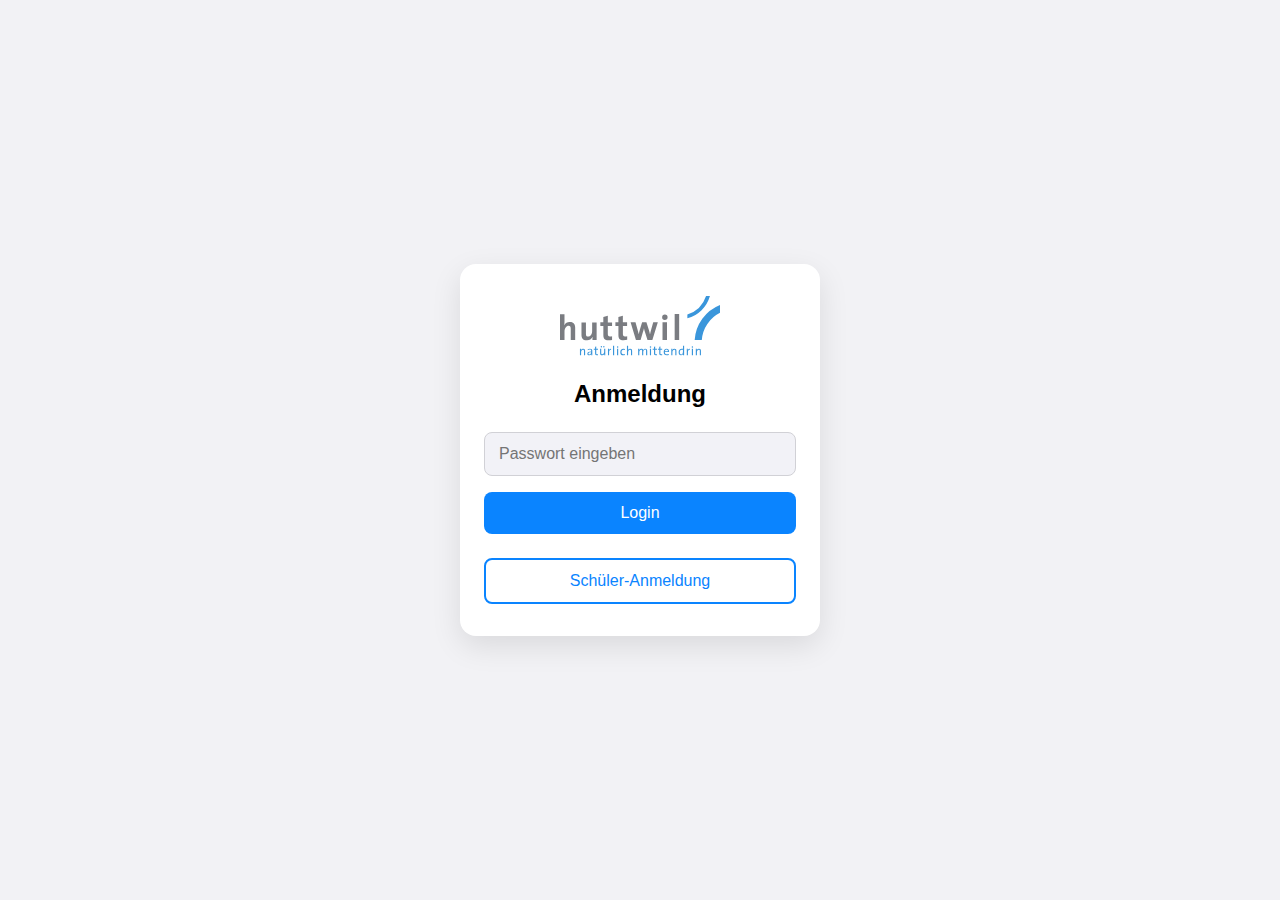
<file: index.html>
<!DOCTYPE html>
<html lang="de">
<head>
  <meta charset="UTF-8" />
  <title>Hausaufgaben-App – Anmeldung</title>
  <meta name="viewport" content="width=device-width, initial-scale=1.0" />

  <!-- Fade-CSS extern einbinden -->
  <link rel="stylesheet" href="public/fade.css" />

  <!-- Andere CSS-Dateien -->
  <link rel="stylesheet" href="public/style-shared.css" />
  <link rel="stylesheet" href="public/style-index.css" />

  <!-- Inline-Styles bleiben gleich -->
  <style>
    /* ===== Reset ===== */
    * {
      margin: 0;
      padding: 0;
      box-sizing: border-box;
    }
    /* ===== Hintergrund & Schrift ===== */
    body {
      display: flex;
      align-items: center;
      justify-content: center;
      min-height: 100vh;
      background: #F2F2F5;
      font-family: -apple-system, BlinkMacSystemFont, "Segoe UI", Roboto, sans-serif;
      color: #1C1C1E;
      /* opacity & transition sind jetzt in fade.css definiert */
    }

    /* ===== Container ===== */
    .login-container {
      background: #FFFFFF;
      border-radius: 16px;
      box-shadow: 0 10px 30px rgba(0, 0, 0, 0.1);
      width: 360px;
      padding: 32px 24px;
      text-align: center;
    }

    /* ===== Schullogo ===== */
    .school-logo {
      display: block;
      margin: 0 auto 24px;
      max-height: 60px;
    }

    /* ===== Überschrift ===== */
    .login-container h1 {
      font-size: 1.5rem;
      margin-bottom: 24px;
      font-weight: 600;
      color: #000;
    }

    /* ===== Formular ===== */
    .login-form {
      display: flex;
      flex-direction: column;
      gap: 16px;
      margin-bottom: 24px;
    }

    .login-form label {
      font-size: 0.9rem;
      color: #3C3C4399;
      text-align: left;
    }

    .login-form input[type="password"],
    .login-form button {
      width: 100%;
      padding: 12px 14px;
      font-size: 1rem;
      border-radius: 8px;
      border: 1px solid #D1D1D6;
      background: #F2F2F7;
      outline: none;
      transition: border-color 0.2s, background 0.2s;
    }

    .login-form input[type="password"]:focus {
      border-color: #0A84FF;
      background: #FFFFFF;
    }

    .login-form button {
      background: #0A84FF;
      color: #FFFFFF;
      border: none;
      cursor: pointer;
    }

    .login-form button:hover {
      background: #0066CC;
    }

    /* ===== Schüler-Button ===== */
    .btn-student {
      width: 100%;
      padding: 12px 14px;
      font-size: 1rem;
      border: 2px solid #0A84FF;
      border-radius: 8px;
      background: transparent;
      color: #0A84FF;
      cursor: pointer;
      transition: background 0.2s;
    }

    .btn-student:hover {
      background: #E5F0FF;
    }

    /* ===== Fehlermeldung ===== */
    .error {
      color: #FF3B30;
      font-size: 0.875rem;
      margin-top: 8px;
      display: none;
      text-align: left;
    }
  </style>
</head>
<body class="fade-initial">
  <div class="login-container">
    <img
      class="school-logo"
      src="assets/logo-huttwil.svg"
      alt="Schullogo Huttwil"
    />
    <h1>Anmeldung</h1>
    <form id="teacher-form" class="login-form" autocomplete="off">
      <input
        type="password"
        id="teacher-password"
        name="password"
        placeholder="Passwort eingeben"
        required
      />
      <button type="submit">Login</button>
      <div id="error-msg" class="error">Falsches Passwort</div>
    </form>
    <button id="student-btn" class="btn-student">Schüler-Anmeldung</button>
  </div>

  <script>
    (function () {
      // sha256 hash of the admin password 'gmc666'
      const TEACHER_HASH = '8ba27988dfaeb57cfe7f3887fb4f0f72ed15b35a8a9bdad7ae795a5c89ac7988';

      async function digest(msg) {
        const buf = await crypto.subtle.digest('SHA-256', new TextEncoder().encode(msg));
        return Array.from(new Uint8Array(buf)).map(b => b.toString(16).padStart(2, '0')).join('');
      }
      const form = document.getElementById('teacher-form');
      const pwdInput = document.getElementById('teacher-password');
      const errorMsg = document.getElementById('error-msg');
      const studentBtn = document.getElementById('student-btn');

      // Fade-In beim Laden
      window.addEventListener('DOMContentLoaded', () => {
        document.body.classList.remove('fade-initial');
      });

      // 2. Fade-Out-Funktion für Link-Wechsel
      function navigateWithFade(targetUrl) {
        document.body.classList.add('fade-out');
        setTimeout(() => {
          window.location.href = targetUrl;
        }, 500);
      }

      // Lehrer-Login
      form.addEventListener('submit', async function (e) {
        e.preventDefault();
        const entered = pwdInput.value.trim();
        const hash = await digest(entered);
        if (hash === TEACHER_HASH) {
          navigateWithFade('admin.html');
        } else {
          errorMsg.style.display = 'block';
          pwdInput.focus();
        }
      });

      // Schüler-Anmeldung
      studentBtn.addEventListener('click', function () {
        navigateWithFade('sus.html');
      });
    })();
  </script>
</body>
</html>
</file>
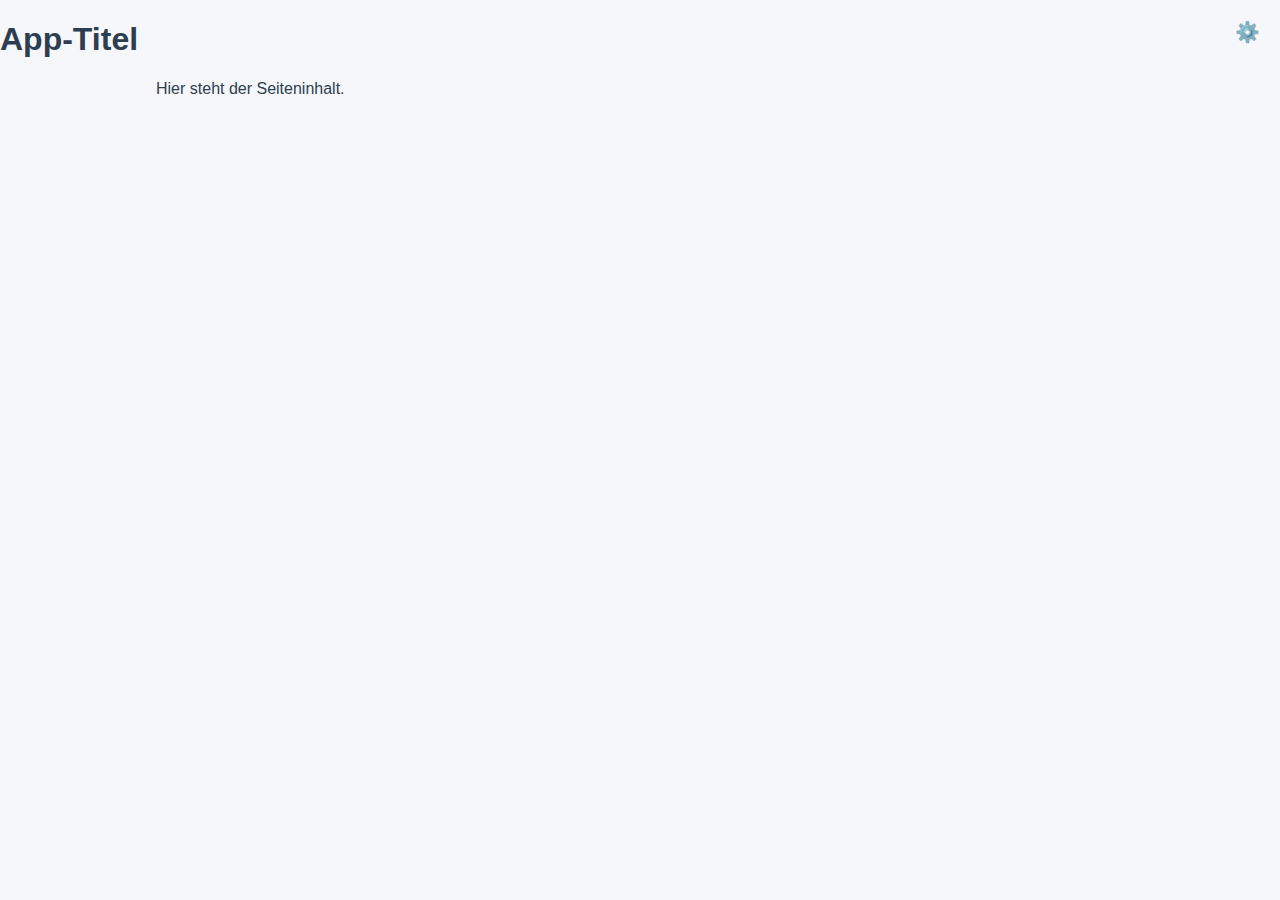
<file: menu.html>
<!DOCTYPE html>
<html lang="de">
<head>
  <meta charset="UTF-8">
  <title>Menü-System</title>
  <meta name="viewport" content="width=device-width, initial-scale=1.0">
  <link rel="stylesheet" href="public/fade.css">
  <link rel="stylesheet" href="public/style-shared.css">
  <link rel="stylesheet" href="public/style-menu.css">
</head>
<body class="fade-initial">
  <header>
    <h1 class="header-title">App-Titel</h1>
    <button id="settings-btn" class="settings-button">⚙️</button>
  </header>

  <div id="settings-overlay" class="overlay-hidden">
    <div class="settings-modal">
      <button id="settings-close" class="close-button" aria-label="Schließen">×</button>
      <h2>Einstellungen</h2>
      <nav class="settings-menu">
        <!-- Hier später Menüpunkte -->
      </nav>
    </div>
  </div>

  <main role="main">
    <p>Hier steht der Seiteninhalt.</p>
  </main>

  <script src="public/menu.js"></script>
  <script>
    window.addEventListener('DOMContentLoaded', () => {
      document.body.classList.remove('fade-initial');
    });
  </script>
</body>
</html>
</file>
<file: public/fade.css>
body {
  /* … */
  opacity: 1;
  transition: opacity 0.5s ease-in-out;
}

.fade-out {
  opacity: 0;
}

.fade-initial {
  opacity: 0;
}
</file>
<file: public/style-shared.css>
/* =========================
   0) Helferklassen
   ========================= */

/* Visually Hidden: Ausblenden für Sehende, aber Screenreader können es lesen */
.visually-hidden {
  position: absolute !important;
  height: 1px; 
  width: 1px; 
  overflow: hidden; 
  clip: rect(1px, 1px, 1px, 1px); 
  white-space: nowrap; /* verhindert Zeilenumbruch */
}

/* =========================
   1) Basis-Styles (Body, Header, etc.)
   ========================= */

:root {
  /* === Palette 1: Beruhigendes Blau === */
  --bg-color: #F5F7FA;
  --nav-bg: #3F7CAC;
  --nav-active: #2A5D87;
  --task-bg: #E4EBF2;
  --highlight: #7FB069;
  --text-main: #2D3E50;
  --button-bg: #3F7CAC;
  --icon-color: #5D8AA8;
  --border: #BDC9D7;
  /* === Weitere Paletten (2–6) … === */
}

/* ========================================================
   Globale Schriftfamilie: Apple-System- und vergleichbare
   ======================================================== */
body {
  font-family: -apple-system, BlinkMacSystemFont, "Segoe UI", Roboto, sans-serif;
  background: var(--bg-color);
  color: var(--text-main);
  margin: 0;
  padding: 0;
  transition: background 0.3s, color 0.3s;
}

/* ========================================================
   Schul-Logo (oben, zentriert)
   ======================================================== */
.school-logo {
  display: block;
  margin: 1em auto 0;        /* Oben 1em Abstand, zentriert */
  max-height: 60px;
}

/* ========================================================
   Blauer Header-Balken (vollbreit, weisser Text)
   ======================================================== */
.header {
  background: #0078D4;
  color: #fff;
  padding: 1em;
  text-align: center;
  font-size: 1.5rem;          /* etwas grösser */
  font-weight: 600;
  margin-top: 0.5em;          /* kleiner Abstand unter dem Logo */
}

/* Ab einer bestimmten Breite soll der Hauptinhalt zentriert bleiben */
main {
  max-width: 1000px;    /* entweder genau 700px wie dein Container, 
                          oder ein Wert, den du bevorzugst */
  margin: 0 auto;      /* zentriert das <main>-Element horizontal */
  padding: 0 1em;      /* etwas Innenabstand, damit bei kleineren Viewports nicht direkt 
                          an den Browserrändern klebt */
  box-sizing: border-box;
}


/* ================================================
   2) Navigations-Tabs (TEACCH: konstante Navigation)
   ================================================ */

.nav-tabs {
  display: flex;
  justify-content: center;
  gap: 2em;
  margin-top: 0.5em;
  list-style: none;
  padding: 0.5em 0;                   /* etwas Innenabstand oben/unten */
  background-color: #0078D4;          /* blauer Grund */
  border-bottom: 3px solid #005BB5;   /* dunklerer Blauton als Abschluss */
  font-family: -apple-system, BlinkMacSystemFont, "Segoe UI", Roboto, sans-serif;
}

.nav-tabs li {
  /* kein Marker neben den Listenelementen */
  list-style: none;
}

.nav-tabs {
  display: flex;
  justify-content: center;
  gap: 2em;
  margin-top: 0.5em;
  list-style: none;
  padding: 0;
  background-color: #0078D4;   /* hier den blauen Hintergrund hinzufügen */
}

.nav-tabs a {
  color: #fff !important;            /* Weiße Schrift, mit !important, damit keine andere Regel überschreibt */
  text-decoration: none;
  font-size: 1.25rem;
  font-weight: 500;
  padding: 0.5em 0;                  /* Vertikales Padding, damit der Link gut klickbar ist */
  border-bottom: 2px solid transparent;
}

.nav-tabs a:hover,
.nav-tabs a:focus {
  border-bottom-color: #fff;         /* Unterstreichung bei Hover/Focus */
}

.nav-tabs a[aria-current="page"] {
  border-bottom-color: #fff;         /* Unterstreichung für den aktiven Tab */
  color: #fff;
}

.nav-tabs a:hover,
.nav-tabs a:focus {
  border-bottom-color: #fff;
}

.nav-tabs a[aria-current="page"] {
  border-bottom-color: #fff;
}

/* ========================================================
   Container: abgerundete Ecken, Schatten, Innenabstand
   ======================================================== */
.container {
  max-width: 700px;
  margin: 1.5em auto;        /* automatischer Seitenabstand, zentriert */
  background: #fff;
  border-radius: 12px;
  box-shadow: 0 4px 16px rgba(0,0,0,0.1);
  padding: 1.5em;
  box-sizing: border-box;
}

/* ========================================================
   Formular (task-form)
   ======================================================== */
.task-form {
  display: flex;
  flex-wrap: wrap;
  gap: 0.5em;
  margin-bottom: 1.5em;
  align-items: center;
}

/* Formular-Elemente: Select, Input, Textarea */
.task-form select,
.task-form input[type="date"],
.task-form input[type="text"] {
  pointer-events: auto;
  position: relative;
  z-index: 1;
  flex: 1 1 200px;
  padding: 0.5em;
  border: 1px solid #CBD4E1;
  border-radius: 6px;
  background: #F8FBFF;
  font-size: 1rem;
  box-sizing: border-box;
}

.task-form textarea {
  flex: 1 1 100%;
  height: 80px;
  padding: 0.5em;
  border: 1px solid #CBD4E1;
  border-radius: 6px;
  background: #F8FBFF;
  font-size: 1rem;
  box-sizing: border-box;
}

/* Datei-Label (analog Lehrer-Seite) */
.file-label {
  flex: 1 1 calc(70% - 0.5em);
  display: flex;
  align-items: center;
  justify-content: center;
  height: 44px;
  background: #F8FBFF;
  border: 1px solid #CBD4E1;
  border-radius: 6px;
  cursor: pointer;
  box-sizing: border-box;
}

.file-label .icon {
  font-size: 1.2rem;
  margin-right: 0.5em;
  color: #555;
}

.file-label span {
  font-size: 0.9rem;
  color: #555;
  white-space: nowrap;
  overflow: hidden;
  text-overflow: ellipsis;
  max-width: 80%;
}

.file-label input {
  display: none;
}

/* Button "Hinzufügen" (analog Lehrer-Seite) */
.task-form button {
  flex: 1 1 calc(30% - 0.5em);
  background: #0078D4;
  color: #fff;
  border: none;
  padding: 0.75em;
  font-size: 1rem;
  border-radius: 8px;
  cursor: pointer;
  box-shadow: 0 2px 4px rgba(0,0,0,0.1);
  transition: background 0.2s;
  box-sizing: border-box;
}

.task-form button:hover {
  background: #0069C1;
}

/* ========================================================
   Aufgabenliste (task-list / task)
   ======================================================== */
.task-list {
  list-style: none;
  padding: 0;
  margin: 0;
}

.task {
  display: flex;
  flex-direction: column;
  border-radius: 8px;
  margin-bottom: 1em;
  background: #FFFFFF;
  box-shadow: 0 1px 3px rgba(0,0,0,0.05);
  overflow: hidden;
}

.task:nth-child(even) {
  background: #F9FBFD;
}

.task:last-child {
  margin-bottom: 0;
}

.task-header {
  display: flex;
  align-items: flex-start;
  gap: 0.5em;
  padding: 1em;
  position: relative;
  box-sizing: border-box;
}

.meta {
  flex-shrink: 0;
  width: 11em;
  font-size: 0.9rem;
  color: #333;
  box-sizing: border-box;
}

.meta .date {
  display: block;
  font-weight: 600;
}

.meta .subject {
  display: block;
  margin-top: 0.25em;
  font-weight: 600;
  color: #0078D4;
}

.content {
  flex-grow: 1;
  font-size: 1rem;
  box-sizing: border-box;
}

.content .title {
  font-weight: bold;
}

.content .description {
  margin-top: 0.25em;
  color: #555;
  font-size: 0.9rem;
}

.attachments {
  padding: 0.5em 1em;
  display: flex;
  flex-wrap: wrap;
  gap: 0.5em;
  background: #F8FBFF;
  box-sizing: border-box;
}

.attachment {
  display: flex;
  align-items: center;
  gap: 0.25em;
  font-size: 0.9rem;
  background: #FFFFFF;
  border: 1px solid #CBD4E1;
  border-radius: 6px;
  padding: 0.25em 0.5em;
  cursor: pointer;
  box-shadow: 0 1px 2px rgba(0,0,0,0.05);
  box-sizing: border-box;
}

.attachment .icon {
  font-size: 1rem;
}

.attachment span {
  white-space: nowrap;
  overflow: hidden;
  text-overflow: ellipsis;
  max-width: 80%;
  box-sizing: border-box;
}

.controls {
  flex-shrink: 0;
  display: flex;
  align-items: center;
  gap: 0.5em;
  margin-left: auto;
  box-sizing: border-box;
}

.checkbox {
  width: 18px;
  height: 18px;
  cursor: pointer;
  box-sizing: border-box;
}

.trash-button {
  background: transparent;
  border: none;
  font-size: 1.2rem;
  color: #888;
  cursor: pointer;
  padding: 0.2em;
  border-radius: 50%;
  transition: background 0.2s, color 0.2s;
  box-sizing: border-box;
}

.trash-button:hover {
  background: rgba(0,0,0,0.05);
  color: #333;
}

/* Status-Klassen */
.task.done {
  opacity: 0.6;
}

.due-today .task-header {
  background: #FFF8E1;
}

.overdue .task-header {
  border-left: 4px solid #E81123;
}

/* Privat gekennzeichnete Aufgaben */
.privat-task {
  background: #F7E8F7 !important;
  border-left: 4px solid #B667B8;
}

/* ========================================================
   Vorschau-Overlay (Modal)
   ======================================================== */
#preview-overlay {
  display: none;
  position: fixed;
  inset: 0;
  background: rgba(0,0,0,0.5);
  backdrop-filter: blur(4px);
  align-items: center;
  justify-content: center;
  z-index: 1000;
}

/* Login-Overlay auf der Admin-Seite */
#auth-overlay {
  display: flex;
  position: fixed;
  inset: 0;
  background: rgba(0,0,0,0.5);
  backdrop-filter: blur(4px);
  align-items: center;
  justify-content: center;
  z-index: 1000;
}

#auth-overlay .auth-modal {
  background: #fff;
  border-radius: 12px;
  padding: 24px;
  box-shadow: 0 8px 24px rgba(0,0,0,0.15);
  text-align: center;
}

#auth-error {
  color: red;
  display: none;
  margin-top: 0.5em;
}

#preview-modal {
  background: #fff;
  border-radius: 12px;
  max-width: 80%;
  max-height: 80%;
  padding: 16px;
  position: relative;
  box-shadow: 0 10px 30px rgba(0,0,0,0.2);
  overflow: auto;
}

#preview-close {
  position: absolute;
  top: 8px;
  right: 8px;
  background: transparent;
  border: none;
  font-size: 1.5rem;
  cursor: pointer;
  color: #555;
}

#preview-content img,
#preview-content .file-icon {
  max-width: 100%;
  max-height: 70vh;
  display: block;
  margin: 0 auto;
}

.download-btn {
  display: none;
  margin: 12px auto 0;
  padding: 0.5em 1em;
  background: #0078D4;
  color: #fff;
  text-decoration: none;
  border-radius: 8px;
  font-size: 1rem;
  text-align: center;
  box-sizing: border-box;
}

/* ===== Toast-Feedback bei Abschluss einer Aufgabe ===== */
#toast {
  position: fixed;
  bottom: 20px;
  left: 50%;
  transform: translateX(-50%);
  background: #e8f4f8;
  color: var(--text-main);
  padding: 12px 24px;
  border-radius: 4px;
  box-shadow: 0 2px 4px rgba(0,0,0,0.1);
  z-index: 2000;
}

.toast-hidden {
  visibility: hidden;
  opacity: 0;
  transition: opacity 0.5s;
}

/* ===== Bedienelemente für Schriftgröße und Kontrast ===== */
.font-controls {
  margin-top: 0.5em;
  display: flex;
  gap: 0.5em;
}
.font-controls button {
  font-size: 1rem;
  padding: 0.25em 0.5em;
}

.dark-mode {
  background: #1e1e1e;
  color: #e0e0e0;
}

.dark-mode .container {
  background: #2b2b2b;
}

/* Slider-Overlay */
#difficulty-overlay {
  position: fixed;
  inset: 0;
  background: rgba(0,0,0,0.5);
  backdrop-filter: blur(4px);
  display: flex;
  align-items: center;
  justify-content: center;
  z-index: 1000;
}

.difficulty-modal {
  background: #fff;
  padding: 20px;
  border-radius: 12px;
  text-align: center;
  box-shadow: 0 8px 24px rgba(0,0,0,0.15);
}


/* ========================================================
   Responsive Anpassungen
   ======================================================== */
@media (max-width: 600px) {
  .task-form {
    flex-direction: column;
  }

  .task-form select,
  .task-form input[type="date"],
  .task-form input[type="text"],
  .task-form .file-label,
  .task-form button {
    flex: 1 1 auto;
  }

  .task-header {
    flex-direction: column;
    align-items: flex-start;
  }

  .meta {
    width: auto;
  }

  .controls {
    margin-top: 0.5em;
  }
}
</file>
<file: public/style-index.css>
/* =========================
   0) Helferklassen
   ========================= */

/* Visually Hidden: Ausblenden für Sehende, aber Screenreader können es lesen */
.visually-hidden {
  position: absolute !important;
  height: 1px; 
  width: 1px; 
  overflow: hidden; 
  clip: rect(1px, 1px, 1px, 1px); 
  white-space: nowrap; /* verhindert Zeilenumbruch */
}

/* =========================
   1) Basis-Styles (Body, Header, etc.)
   ========================= */

/* ========================================================
   Globale Schriftfamilie: Apple-System- und vergleichbare
   ======================================================== */
body {
  font-family: -apple-system, BlinkMacSystemFont, "Segoe UI", Roboto, sans-serif;
  background: #E6F5FF;
  color: #333;
  margin: 0;
  padding: 0;
}

/* ========================================================
   Schul-Logo (oben, zentriert)
   ======================================================== */
.school-logo {
  display: block;
  margin: 1em auto 0;        /* Oben 1em Abstand, zentriert */
  max-height: 60px;
}

/* ========================================================
   Blauer Header-Balken (vollbreit, weisser Text)
   ======================================================== */
.header {
  background: #0078D4;
  color: #fff;
  padding: 1em;
  text-align: center;
  font-size: 1.5rem;          /* etwas grösser */
  font-weight: 600;
  margin-top: 0.5em;          /* kleiner Abstand unter dem Logo */
}

/* Ab einer bestimmten Breite soll der Hauptinhalt zentriert bleiben */
main {
  max-width: 1000px;    /* entweder genau 700px wie dein Container, 
                          oder ein Wert, den du bevorzugst */
  margin: 0 auto;      /* zentriert das <main>-Element horizontal */
  padding: 0 1em;      /* etwas Innenabstand, damit bei kleineren Viewports nicht direkt 
                          an den Browserrändern klebt */
  box-sizing: border-box;
}


/* ================================================
   2) Navigations-Tabs (TEACCH: konstante Navigation)
   ================================================ */

.nav-tabs {
  display: flex;
  justify-content: center;
  gap: 2em;
  margin-top: 0.5em;
  list-style: none;
  padding: 0.5em 0;                   /* etwas Innenabstand oben/unten */
  background-color: #0078D4;          /* blauer Grund */
  border-bottom: 3px solid #005BB5;   /* dunklerer Blauton als Abschluss */
  font-family: -apple-system, BlinkMacSystemFont, "Segoe UI", Roboto, sans-serif;
}

.nav-tabs li {
  /* kein Marker neben den Listenelementen */
  list-style: none;
}

.nav-tabs {
  display: flex;
  justify-content: center;
  gap: 2em;
  margin-top: 0.5em;
  list-style: none;
  padding: 0;
  background-color: #0078D4;   /* hier den blauen Hintergrund hinzufügen */
}

.nav-tabs a {
  color: #fff !important;            /* Weiße Schrift, mit !important, damit keine andere Regel überschreibt */
  text-decoration: none;
  font-size: 1.25rem;
  font-weight: 500;
  padding: 0.5em 0;                  /* Vertikales Padding, damit der Link gut klickbar ist */
  border-bottom: 2px solid transparent;
}

.nav-tabs a:hover,
.nav-tabs a:focus {
  border-bottom-color: #fff;         /* Unterstreichung bei Hover/Focus */
}

.nav-tabs a[aria-current="page"] {
  border-bottom-color: #fff;         /* Unterstreichung für den aktiven Tab */
  color: #fff;
}

.nav-tabs a:hover,
.nav-tabs a:focus {
  border-bottom-color: #fff;
}

.nav-tabs a[aria-current="page"] {
  border-bottom-color: #fff;
}

/* ========================================================
   Container: abgerundete Ecken, Schatten, Innenabstand
   ======================================================== */
.container {
  max-width: 700px;
  margin: 1.5em auto;        /* automatischer Seitenabstand, zentriert */
  background: #fff;
  border-radius: 12px;
  box-shadow: 0 4px 16px rgba(0,0,0,0.1);
  padding: 1.5em;
  box-sizing: border-box;
}

/* ========================================================
   Formular (task-form)
   ======================================================== */
.task-form {
  display: flex;
  flex-wrap: wrap;
  gap: 0.5em;
  margin-bottom: 1.5em;
  align-items: center;
}

/* Formular-Elemente: Select, Input, Textarea */
.task-form select,
.task-form input[type="date"],
.task-form input[type="text"] {
  pointer-events: auto;
  position: relative;
  z-index: 1;
  flex: 1 1 200px;
  padding: 0.5em;
  border: 1px solid #CBD4E1;
  border-radius: 6px;
  background: #F8FBFF;
  font-size: 1rem;
  box-sizing: border-box;
}

.task-form textarea {
  flex: 1 1 100%;
  height: 80px;
  padding: 0.5em;
  border: 1px solid #CBD4E1;
  border-radius: 6px;
  background: #F8FBFF;
  font-size: 1rem;
  box-sizing: border-box;
}

/* Datei-Label (analog Lehrer-Seite) */
.file-label {
  flex: 1 1 calc(70% - 0.5em);
  display: flex;
  align-items: center;
  justify-content: center;
  height: 44px;
  background: #F8FBFF;
  border: 1px solid #CBD4E1;
  border-radius: 6px;
  cursor: pointer;
  box-sizing: border-box;
}

.file-label .icon {
  font-size: 1.2rem;
  margin-right: 0.5em;
  color: #555;
}

.file-label span {
  font-size: 0.9rem;
  color: #555;
  white-space: nowrap;
  overflow: hidden;
  text-overflow: ellipsis;
  max-width: 80%;
}

.file-label input {
  display: none;
}

/* Button "Hinzufügen" (analog Lehrer-Seite) */
.task-form button {
  flex: 1 1 calc(30% - 0.5em);
  background: #0078D4;
  color: #fff;
  border: none;
  padding: 0.75em;
  font-size: 1rem;
  border-radius: 8px;
  cursor: pointer;
  box-shadow: 0 2px 4px rgba(0,0,0,0.1);
  transition: background 0.2s;
  box-sizing: border-box;
}

.task-form button:hover {
  background: #0069C1;
}

/* ========================================================
   Aufgabenliste (task-list / task)
   ======================================================== */
.task-list {
  list-style: none;
  padding: 0;
  margin: 0;
}

.task {
  display: flex;
  flex-direction: column;
  border-radius: 8px;
  margin-bottom: 1em;
  background: #FFFFFF;
  box-shadow: 0 1px 3px rgba(0,0,0,0.05);
  overflow: hidden;
}

.task:nth-child(even) {
  background: #F9FBFD;
}

.task:last-child {
  margin-bottom: 0;
}

.task-header {
  display: flex;
  align-items: flex-start;
  gap: 0.5em;
  padding: 1em;
  position: relative;
  box-sizing: border-box;
}

.meta {
  flex-shrink: 0;
  width: 11em;
  font-size: 0.9rem;
  color: #333;
  box-sizing: border-box;
}

.meta .date {
  display: block;
  font-weight: 600;
}

.meta .subject {
  display: block;
  margin-top: 0.25em;
  font-weight: 600;
  color: #0078D4;
}

.content {
  flex-grow: 1;
  font-size: 1rem;
  box-sizing: border-box;
}

.content .title {
  font-weight: bold;
}

.content .description {
  margin-top: 0.25em;
  color: #555;
  font-size: 0.9rem;
}

.attachments {
  padding: 0.5em 1em;
  display: flex;
  flex-wrap: wrap;
  gap: 0.5em;
  background: #F8FBFF;
  box-sizing: border-box;
}

.attachment {
  display: flex;
  align-items: center;
  gap: 0.25em;
  font-size: 0.9rem;
  background: #FFFFFF;
  border: 1px solid #CBD4E1;
  border-radius: 6px;
  padding: 0.25em 0.5em;
  cursor: pointer;
  box-shadow: 0 1px 2px rgba(0,0,0,0.05);
  box-sizing: border-box;
}

.attachment .icon {
  font-size: 1rem;
}

.attachment span {
  white-space: nowrap;
  overflow: hidden;
  text-overflow: ellipsis;
  max-width: 80%;
  box-sizing: border-box;
}

.controls {
  flex-shrink: 0;
  display: flex;
  align-items: center;
  gap: 0.5em;
  margin-left: auto;
  box-sizing: border-box;
}

.checkbox {
  width: 18px;
  height: 18px;
  cursor: pointer;
  box-sizing: border-box;
}

.trash-button {
  background: transparent;
  border: none;
  font-size: 1.2rem;
  color: #888;
  cursor: pointer;
  padding: 0.2em;
  border-radius: 50%;
  transition: background 0.2s, color 0.2s;
  box-sizing: border-box;
}

.trash-button:hover {
  background: rgba(0,0,0,0.05);
  color: #333;
}

/* Status-Klassen */
.task.done {
  opacity: 0.6;
}

.due-today .task-header {
  background: #FFF8E1;
}

.overdue .task-header {
  border-left: 4px solid #E81123;
}

/* ========================================================
   Vorschau-Overlay (Modal)
   ======================================================== */
#preview-overlay {
  display: none;
  position: fixed;
  inset: 0;
  background: rgba(0,0,0,0.5);
  backdrop-filter: blur(4px);
  align-items: center;
  justify-content: center;
  z-index: 1000;
}

#preview-modal {
  background: #fff;
  border-radius: 12px;
  max-width: 80%;
  max-height: 80%;
  padding: 16px;
  position: relative;
  box-shadow: 0 10px 30px rgba(0,0,0,0.2);
  overflow: auto;
}

#preview-close {
  position: absolute;
  top: 8px;
  right: 8px;
  background: transparent;
  border: none;
  font-size: 1.5rem;
  cursor: pointer;
  color: #555;
}

#preview-content img,
#preview-content .file-icon {
  max-width: 100%;
  max-height: 70vh;
  display: block;
  margin: 0 auto;
}

.download-btn {
  display: none;
  margin: 12px auto 0;
  padding: 0.5em 1em;
  background: #0078D4;
  color: #fff;
  text-decoration: none;
  border-radius: 8px;
  font-size: 1rem;
  text-align: center;
  box-sizing: border-box;
}

/* ========================================================
   Responsive Anpassungen
   ======================================================== */
@media (max-width: 600px) {
  .task-form {
    flex-direction: column;
  }

  .task-form select,
  .task-form input[type="date"],
  .task-form input[type="text"],
  .task-form .file-label,
  .task-form button {
    flex: 1 1 auto;
  }

  .task-header {
    flex-direction: column;
    align-items: flex-start;
  }

  .meta {
    width: auto;
  }

  .controls {
    margin-top: 0.5em;
  }
}
</file>
<file: public/style-menu.css>
#settings-overlay {
  position: fixed;
  inset: 0;
  background: rgba(0,0,0,0.5);
  backdrop-filter: blur(4px);
  display: flex;
  align-items: center;
  justify-content: center;
  z-index: 10000;
}

#settings-overlay.overlay-hidden {
  display: none !important;
}

.settings-modal {
  background: #fff;
  border-radius: 12px;
  max-width: 400px;
  width: 90%;
  padding: 24px;
  box-shadow: 0 8px 24px rgba(0,0,0,0.15);
  position: relative;
  box-sizing: border-box;
}

.settings-modal h2 {
  font-size: 1.25rem;
  margin-bottom: 16px;
  color: var(--text-main);
}

.settings-menu {
  list-style: none;
  padding: 0;
  margin: 1em 0;
}

.settings-menu li {
  margin-bottom: 0.75em;
  font-size: 1rem;
  color: var(--text-main);
}

.close-button {
  position: absolute;
  top: 12px;
  right: 12px;
  background: transparent;
  border: none;
  font-size: 1.5rem;
  color: var(--text-main);
  cursor: pointer;
}
.close-button:hover {
  color: var(--nav-bg);
}

.settings-button {
  position: absolute;
  top: 1rem;
  right: 1rem;
  background: transparent;
  border: none;
  font-size: 1.25rem;
  color: inherit;
  cursor: pointer;
  padding: 4px;
  transition: color 0.2s;
}
.settings-button:hover {
  color: var(--highlight);
}
</file>
